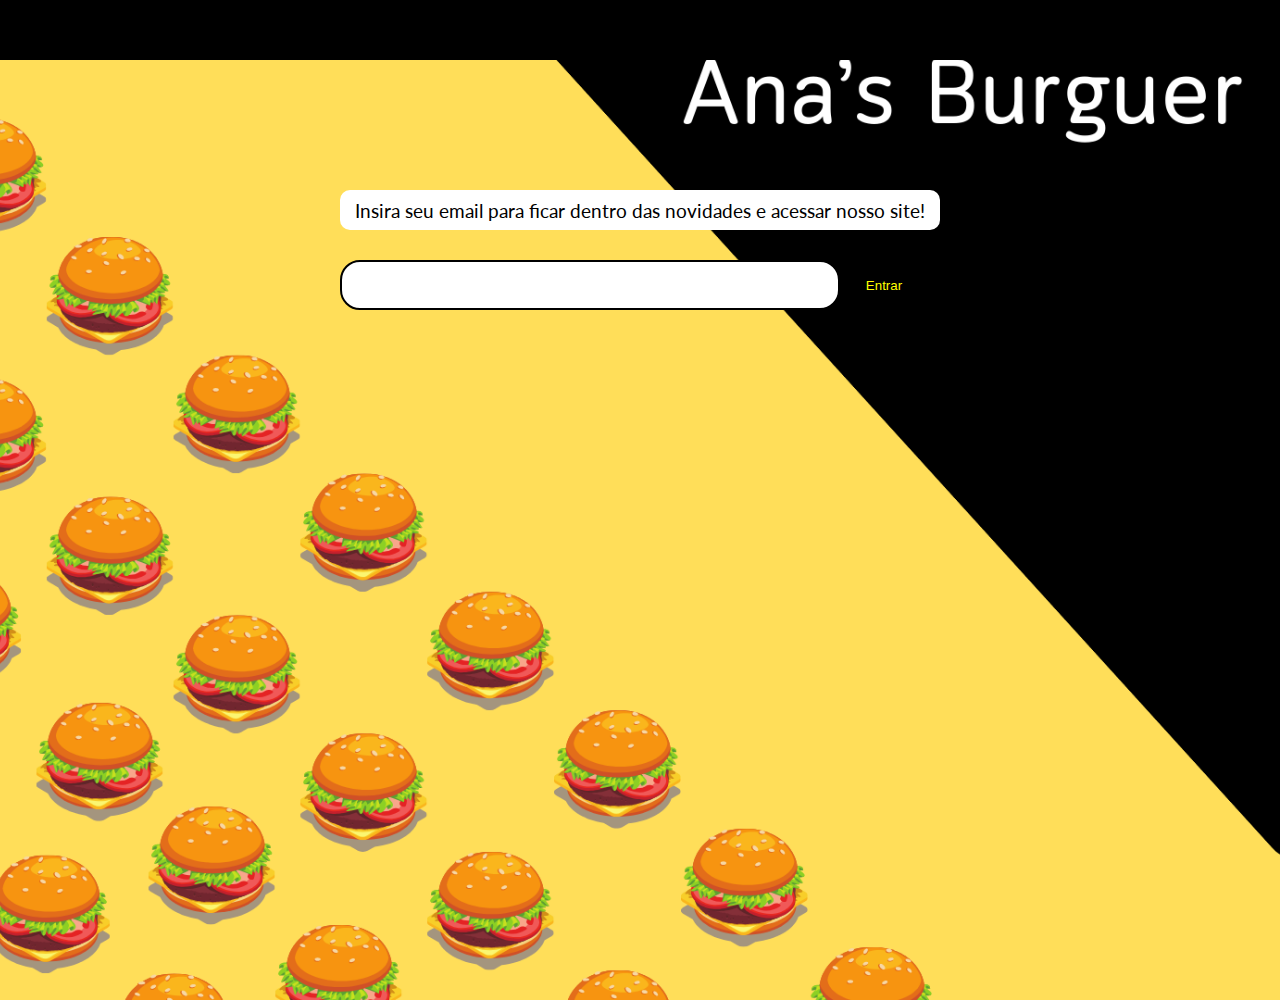
<file: index.html>
<!DOCTYPE html>
<html lang="en">
<head>
    <meta charset="UTF-8">
    <meta name="viewport" content="width=device-width, initial-scale=1.0">
    <title> Ana's Burger  </title>
    <link rel="icon" href="img/favicon-32x32.png">
    <link rel="stylesheet" href="css/style2.css">
</head>
<body>
    <header>
    </header>

    <div class="container">
        <div class="login">
            <form action="">

                <div class="titulo">                <p>Insira seu email para ficar dentro das novidades e acessar nosso site!</p></div>
                <input type="text" id="email">                
                <input type="button" id="botao" value="Entrar" onclick="funcao()">
            </form>
        </div>

    </div>
    
    <div class="container2">
        
        <div class="confirma">
            <p>Insira o código enviado ao seu email para confirmarmos que é você!</p>
            <input type="number" id="num1">    
            <input type="number" id="num2">    
            <input type="number" id="num3">    
            <input type="number" id="num4">    
            <br>
            <div class="alinharbotao">
                <input type="button" id="botao2" value="Confirmar" onclick="funcao2()">
            </div>

            <div id="erro"></div>

        </div>
    </div>




    <script>

    const seleciona = (elemento) => document.querySelector(elemento);

        function funcao(){
            var email = document.getElementById('email');

            if(email.value == "email@exemplo.com"){
                seleciona('.confirma').style.display = 'block'
            }
            }
        
        function funcao2(){
            var num1 = document.getElementById('num1').value;
            var num2 = document.getElementById('num2').value;
            var num3 = document.getElementById('num3').value;
            var num4 = document.getElementById('num4').value;

            if(num1 == 2 && num2 == 3 && num3 == 4 && num4 == 8){
                window.location.assign("home.html");
            }else{
                document.getElementById('erro').innerHTML = "Código errado! Tente novamente...";
            }
        }




    </script>
</body>
</html>
</file>
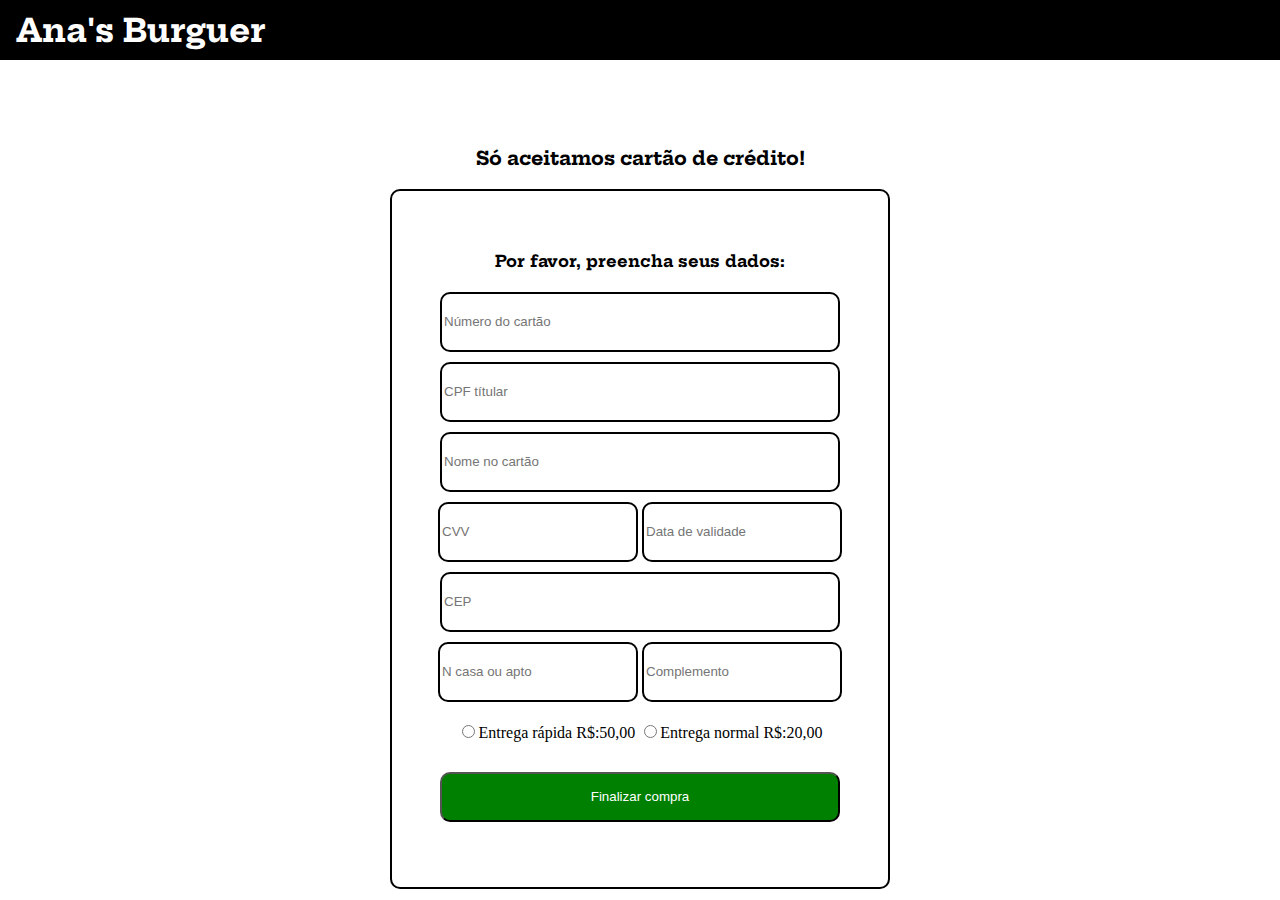
<file: entrega.html>
<!DOCTYPE html>
<html lang="en">
<head>
    <meta charset="UTF-8">
    <meta name="viewport" content="width=device-width, initial-scale=1.0">
    <title> Ana's Burger  </title>
    <link rel="icon" href="img/favicon-32x32.png">
    <link rel="stylesheet" href="css/style4.css">
</head>
<body>
    <header><h1>Ana's Burguer</h1></header>

    <h2>Entrega à domicílio</h2>
    <h3>Só aceitamos cartão de crédito!</h3>
<div class="container">
    <div class="formulario">
        <h4>Por favor, preencha seus dados:</h4>
        <input type="text" placeholder="Número do cartão" id="texto1">
        <input type="text" placeholder="CPF títular" id="texto">
        <input type="text" placeholder="Nome no cartão" id="texto">
        <div class="menores">
            <input type="text" placeholder="CVV" id="textoMenor">
            <input type="text" placeholder="Data de validade" id="textoMenor">
        </div>
        <input type="text" placeholder="CEP" id="texto">
        <div class="menores">
            <input type="text" placeholder="N casa ou apto" id="textoMenor">
            <input type="text" placeholder="Complemento" id="textoMenor">
        </div>
        <div class="radios">
            <input type="radio" name="entrega1" class="textoRadio">Entrega rápida R$:50,00
            <input type="radio" name="entrega2" class="textoRadio">Entrega normal R$:20,00
        </div>


        <input type="button" onclick="funcao1()" value="Finalizar compra" id="botao">
    </div>
</div>

<script>
    function funcao1(){
        var x = confirm("Compra realizada com sucesso, olhe seu email para mais informações!");

        if(x == true){
            window.location.assign("home.html");
        }
    }
</script>

</body>
</html>
</file>
<file: css/style2.css>
@import url('https://fonts.googleapis.com/css?family=Hepta+Slab:400,700|Lato:400,700&display=swap');

* {
    box-sizing: border-box;
}



header {
    position: fixed;
    left:0;
    top:0;
    right:0;
    height:60px;
    background-color:#000000;
    display:flex; /* none; */
    justify-content:space-between; /* flex-end; */
    align-items: center;
}

header h1 {
    margin-left: 1rem;
    color: #fff;
    font-family:'Lato', Helvetica, Arial;

}
.container{
    display: flex;
    align-items: center;
    width: 100%;
    height: 500px;
    justify-content: center;
}
#email{
    width: 500px;
    height: 50px;
    border: 2px solid black;
    border-radius: 20px;
}
#botao{
    width: 80px;
    height: 40px;
    color: yellow;
    background-color: black;
    border-radius: 10px;
    border: 2px solid black;
}
#botao:hover{
    background-color: yellow;
    color: black;
    border: 2px solid black;

}

p{
    font-family:'Lato', Helvetica, Arial;
    text-align: center;
    font-size: larger;
}

.container2{
    width: 100%;
    height: 500px;
    display: flex;
    justify-content: center;
}
.alinharbotao{
    text-align: center;
    margin-top: 20px;
}
#num1{
    width: 50px;
    height: 70px;
    margin: 3px solid black;
    border-radius: 10px;
}
#num2{
    width: 50px;
    height: 70px;
    margin: 3px solid black;
    border-radius: 10px;
}
#num3{
    width: 50px;
    height: 70px;
    margin: 3px solid black;
    border-radius: 10px;
}
#num4{
    width: 50px;
    height: 70px;
    margin: 3px solid black;
    border-radius: 10px;
}
#botao2{
    width: 80px;
    height: 40px;
    color: black;
    background-color: yellow;
    border-radius: 10px;
    border: 2px solid black;
}
#botao2:hover{
    background-color: black;
    color: yellow;
    border: 2px solid black;

}
.confirma{
    text-align: center;
    border: 3px solid black;
    width: 400px;
    height: 300px;
    border-radius: 10px;
    align-items: center;
    justify-content: center;
    display: none;
    background-color: white;

}
#erro{
    color: red;
    margin-top: 30px;
    font-family:'Lato', Helvetica, Arial;
}
body{
    background-image: url(../img/imgFundo.png);
    background-size: cover;
    margin: 0;
    background-repeat: no-repeat;
    background-position: right;
}
.titulo{
    width: 600px;
    height: 40px;
    background-color: white;
    margin-bottom: 30px;
    border-radius: 10px;
    display: flex;
    align-items: center;
    justify-content: center;
}
</file>
<file: css/style4.css>
@import url('https://fonts.googleapis.com/css?family=Hepta+Slab:400,700|Lato:400,700&display=swap');

* {
    box-sizing: border-box;
}


header {
    position: fixed;
    left:0;
    top:0;
    right:0;
    height:60px;
    background-color:#000000;
    display:flex; /* none; */
    justify-content:space-between; /* flex-end; */
    align-items: center;
}

header h1 {
    margin-left: 1rem;
    color: #fff;
    font-family:'Hepta Slab', Helvetica, Arial;

}
.container{
    display: flex;
    align-items: center;
    justify-content: center;
}
.formulario{
    width: 500px;
    height: 700px;
    border: 2px solid black;
    border-radius: 10px;
    display: flexbox;
    justify-content: center;
    align-items: center;
    text-align: center;

}
#texto1{
    width: 400px;
    height: 60px;
    border: 2px solid black;
    border-radius: 10px;
}
#texto{
    width: 400px;
    height: 60px;
    border: 2px solid black;
    border-radius: 10px;
    margin-top: 10px;
}
#botao{
    width: 400px;
    height: 50px;
    background-color: green;
    color: white;
    margin-top: 30px;
    border-radius: 10px;
}
#textoMenor{
    width: 200px;
    height: 60px;
    border: 2px solid black;
    border-radius: 10px;
    margin-top: 10px;
}
h3{
    font-family:'Hepta Slab', Helvetica, Arial;
    text-align: center;
    margin-top: 100px;
}
h4{
    font-family:'Hepta Slab', Helvetica, Arial;
    text-align: center;
    margin-top: 60px;
}
.radios{
    margin-top: 20px;
}
.textoRadio{
    font-family:'Hepta Slab', Helvetica, Arial ;
}
</file>
